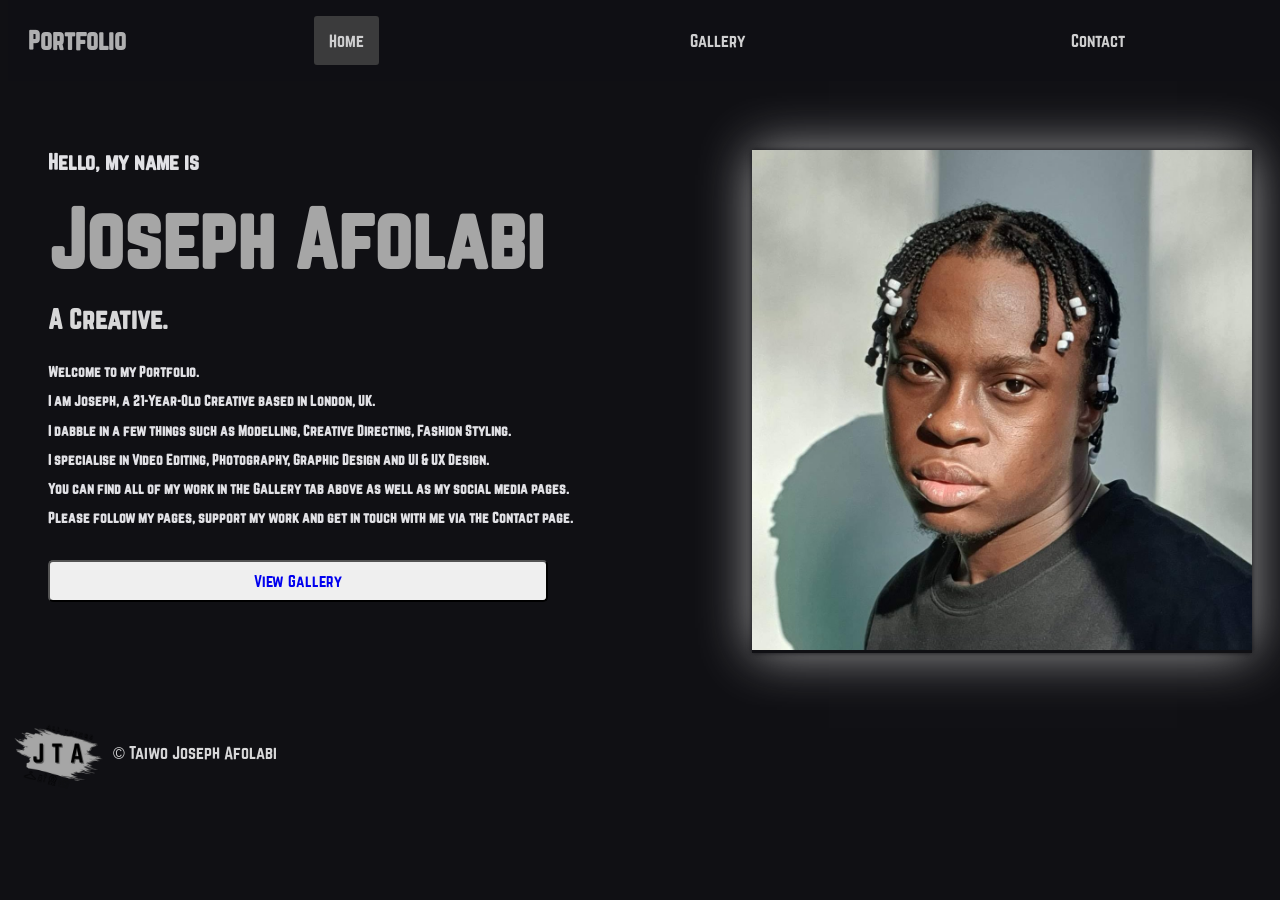
<file: index.html>
<!DOCTYPE html>
<html lang="en">
  <head>
    <meta charset="UTF-8" />
    <meta http-equiv="X-UA-Compatible" content="IE=edge" />
    <meta name="viewport" content="width=device-width, initial-scale=1.0" />
    <link rel="stylesheet" href="./styles.css" />
    <title>Homepage - Joseph Afolabi</title>
  </head>
  <body>
    <script src="./script.js" defer></script>
    <header>
      <nav class="nav_bar">
        <h2 class="logo">Portfolio</h2>
        <ul class="nav_links">
          <li class="active"><a href="index.html">Home</a></li>
          <li>
            <a href="gallery.html">Gallery</a>
            <div class="sub_menu_1">
              <ul>
                <li><a href="gallery-jta.html">Joseph Afolabi</a></li>
                <li><a href="gallery-atj.html">All Things JTA</a></li>
                <li><a href="gallery-modelling.html">Modelling</a></li>
                <li><a href="gallery-photography.html">Photography</a></li>
                <li>
                  <a href="gallery-design.html">Graphic Design & UI/UX</a>
                </li>
                <li>
                  <a href="gallery-brands.html">Brands & User Generated Content</a>
                </li>
              </ul>
            </div>
          </li>
          <li><a href="contact.html">Contact</a></li>
        </ul>
      </nav>
    </header>
    <main>
      <section class="content">
        <section>
          <h4>Hello, my name is</h4>
          <h1>Joseph Afolabi</h1>
          <h3>A Creative.</h3>
          <h5>
            Welcome to my Portfolio.
            <p>I am Joseph, a 21-Year-Old Creative based in London, UK.</p>
            <p>
              I dabble in a few things such as Modelling, Creative Directing,
              Fashion Styling.
            </p>
            <p>
              I specialise in Video Editing, Photography, Graphic Design and UI
              & UX Design.
            </p>
            <p>
              You can find all of my work in the Gallery tab above as well as my
              social media pages.
            </p>
            <p>
              Please follow my pages, support my work and get in touch with me
              via the Contact page.
            </p>
          </h5>
          <button onclick="document.location='./gallery.html'"><a href="./gallery.html">View Gallery</a></button>
        </section>
        <section class="profile_image">
          <img src="Pictures/JTA 1.jpg" alt="JTA 1" width="500px" />
        </section>
      </section>
    </main>
    <footer class="footer_style">
      <img
        src="Pictures/ATJ Logo (No Background).png"
        alt="scratch out sign with All Things JTA text"
      />
      <p>&#169; Taiwo Joseph Afolabi</p>
    </footer>
  </body>
</html>
</file>
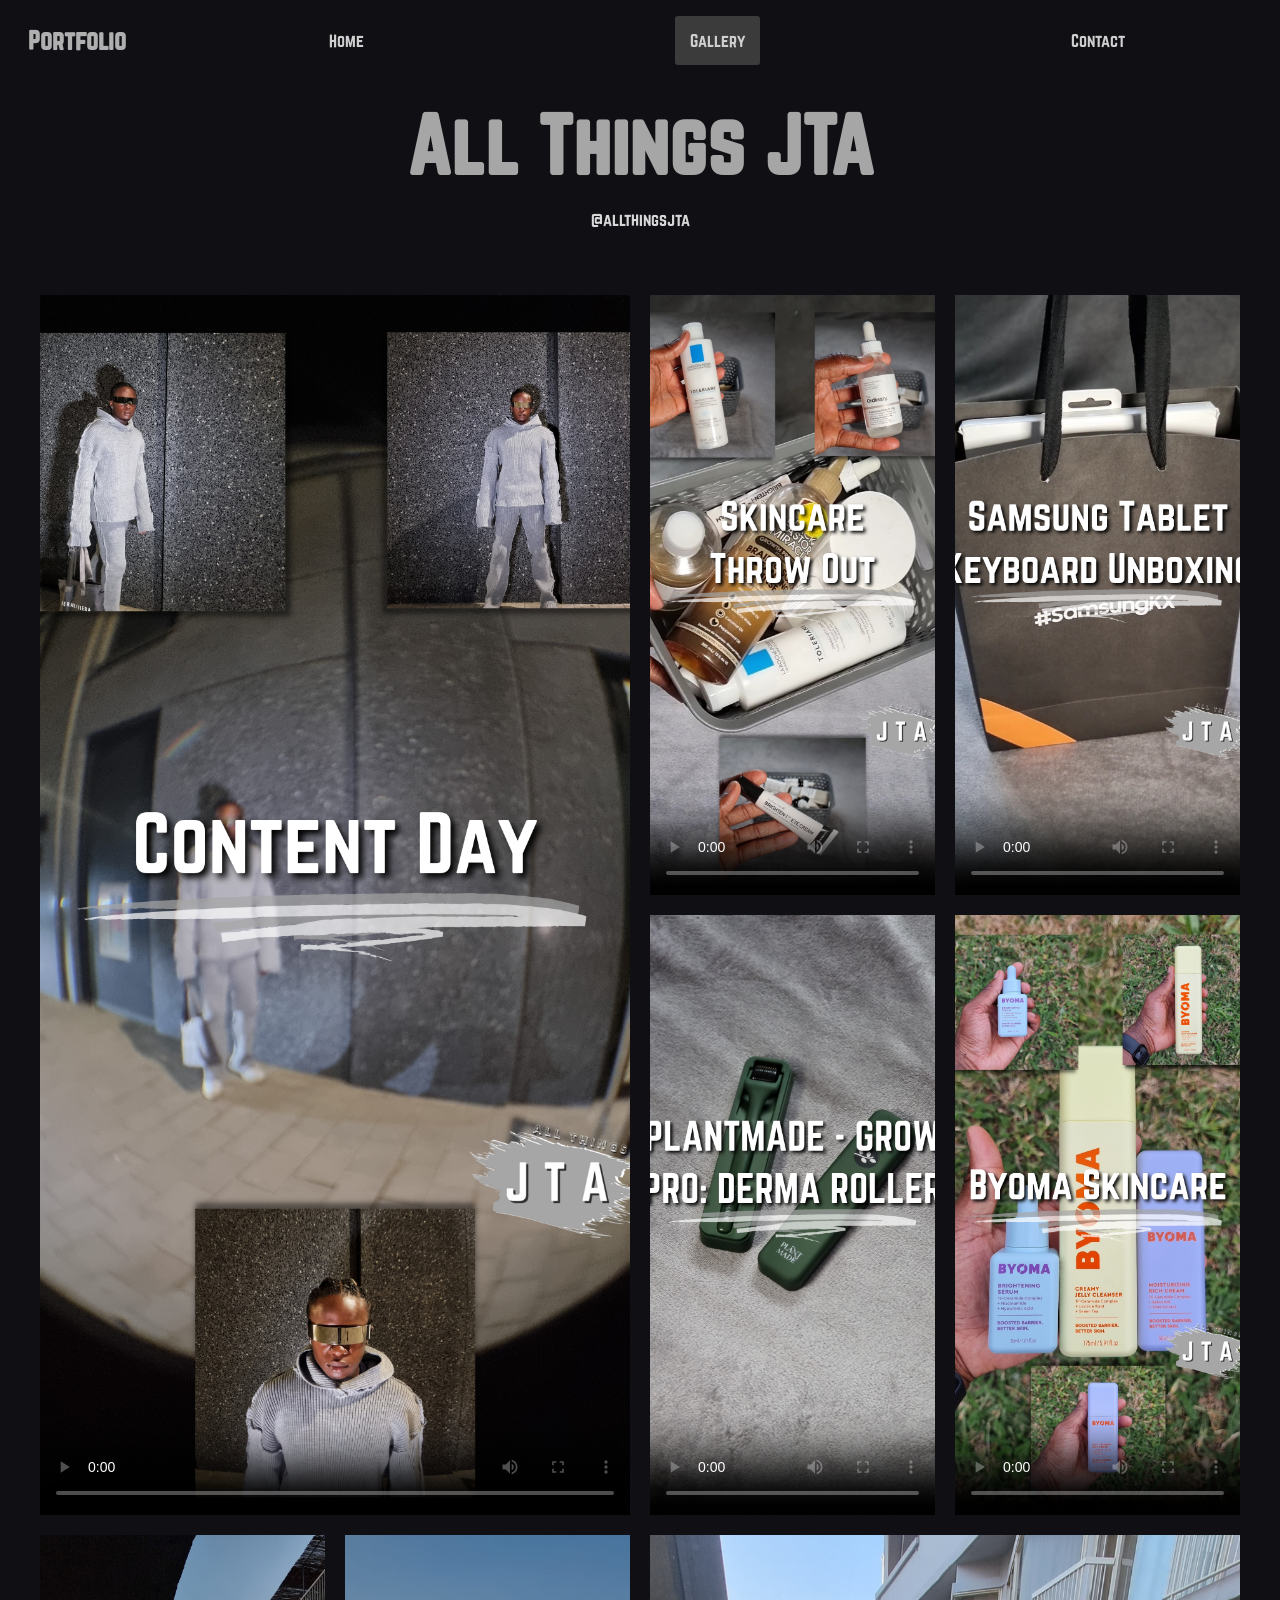
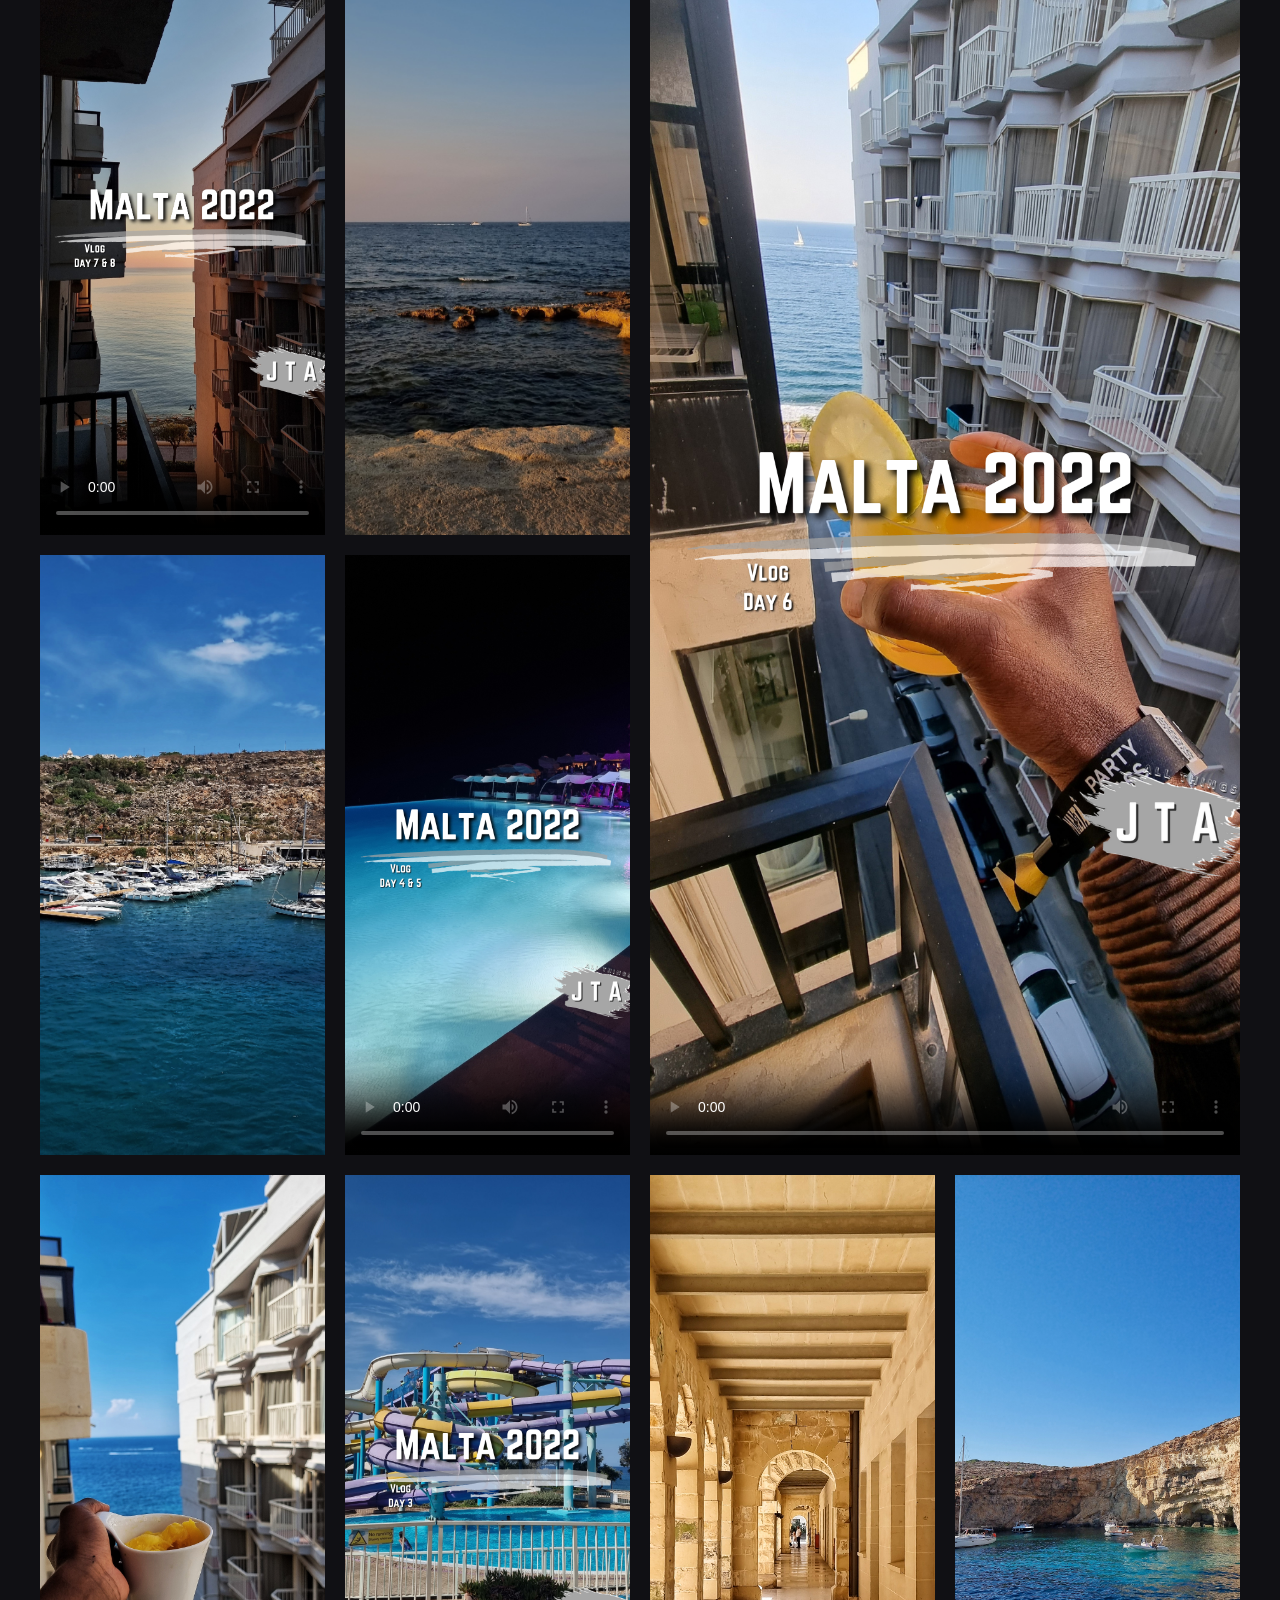
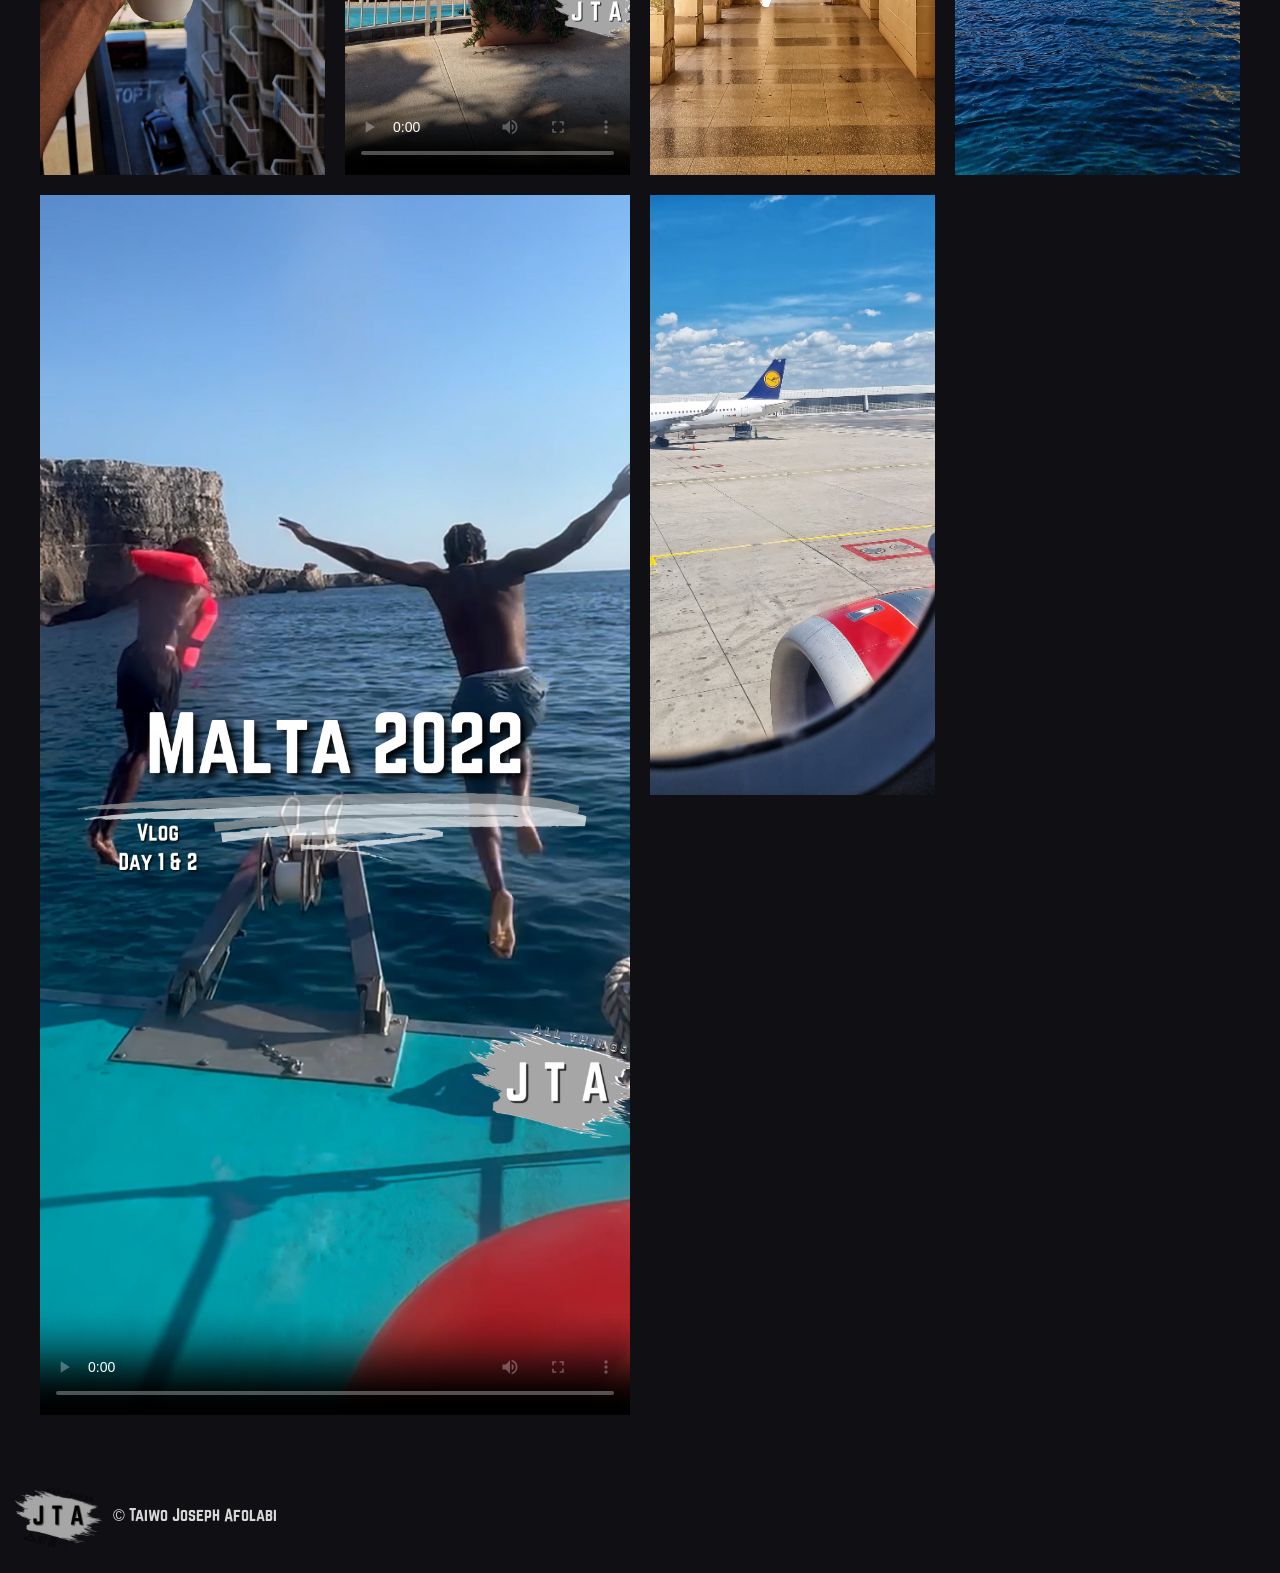
<file: gallery-atj.html>
<!DOCTYPE html>
<html lang="en">
  <head>
    <meta charset="UTF-8" />
    <meta http-equiv="X-UA-Compatible" content="IE=edge" />
    <meta name="viewport" content="width=device-width, initial-scale=1.0" />
    <link rel="stylesheet" href="./styles.css" />
    <title>Gallery - All Things JTA</title>
  </head>
  <body>
    <script src="./script.js" defer></script>
    <header>
      <nav class="nav_bar">
        <h2 class="logo">Portfolio</h2>
        <ul class="nav_links">
          <li><a href="index.html">Home</a></li>
          <li class="active">
            <a href="gallery.html">Gallery</a>
            <div class="sub_menu_1">
              <ul>
                <li><a href="gallery-jta.html">Joseph Afolabi</a></li>
                <li><a href="gallery-atj.html">All Things JTA</a></li>
                <li><a href="gallery-modelling.html">Modelling</a></li>
                <li><a href="gallery-photography.html">Photography</a></li>
                <li>
                  <a href="gallery-design.html">Graphic Design & UI/UX</a>
                </li>
                <li>
                  <a href="gallery-brands.html"
                    >Brands & User Generated Content</a
                  >
                </li>
              </ul>
            </div>
          </li>
          <li><a href="contact.html">Contact</a></li>
        </ul>
      </nav>
    </header>
    <main>
      <section id="header_style2">
        <h1>All Things JTA</h1>
        <p>@allthingsjta</p>
      </section>

      <section class="image_gallery">
        <section class="video_box">
          <video
            controls
            poster="Pictures/All Things JTA/Content Day - 22.09.22.png"
          >
            <source
              src="./Pictures/All Things JTA/Content Day - Reel.mp4"
              type="video/mp4"
            />
            Your browser does not support the video tag.
          </video>
          <section class="overlay">
            <section class="details">
              <h3 class="title">
                <a
                  href="https://www.instagram.com/reel/CjJPcP8g_Td/?utm_source=ig_web_copy_link"
                  >Content Day - INTERGALACTIC</a
                >
              </h3>
              <span class="category">
                <a href="#">1 October 2022</a>
              </span>
            </section>
          </section>
        </section>

        <section class="video_box">
          <video
            controls
            poster="Pictures/All Things JTA/Skincare Throw Out.png"
          >
            <source
              src="./Pictures/All Things JTA/Skincare Throw Out - Reel.mp4"
              type="video/mp4"
            />
            Your browser does not support the video tag.
          </video>
          <section class="overlay">
            <section class="details">
              <h3 class="title">
                <a href="">Skincare Throw Out</a>
              </h3>
              <span class="category">
                <a href="#">07 September 2022</a>
              </span>
            </section>
          </section>
        </section>

        <section class="video_box">
          <video
            controls
            poster="Pictures/All Things JTA/Samsung Tablet Keyboard Unboxing.png"
          >
            <source
              src="Pictures/All Things JTA/Keyboard Unboxing - Reel.mp4"
              type="video/mp4"
            />
            Your browser does not support the video tag.
          </video>
          <section class="overlay">
            <section class="details">
              <h3 class="title">
                <a
                  href="https://www.instagram.com/reel/CiIVa0EAYUt/?utm_source=ig_web_copy_link"
                  >Samsung Tablet Keyboard Unboxing</a
                >
              </h3>
              <span class="category">
                <a href="#">05 September 2022</a>
              </span>
            </section>
          </section>
        </section>

        <section class="video_box">
          <video
            controls
            poster="Pictures/User Generated Content/PLANTMADE - Grow Pro Derma Roller.png"
          >
            <source
              src="Pictures/User Generated Content/Derma Roller Unboxing.mp4"
              type="video/mp4"
            />
            Your browser does not support the video tag.
          </video>
          <section class="overlay">
            <section class="details">
              <h3 class="title">
                <a
                  href="https://www.instagram.com/reel/CiFduZLgjHO/?utm_source=ig_web_copy_link"
                  >PLANTMADE - Grow Pro: Derma Roller</a
                >
              </h3>
              <span class="category">
                <a href="#">04 September 2022</a>
              </span>
            </section>
          </section>
        </section>

        <section class="video_box">
          <video controls poster="Pictures/All Things JTA/Byoma Skincare.png">
            <source
              src="./Pictures/All Things JTA/Byoma Products - Reel.mp4"
              type="video/mp4"
            />
            Your browser does not support the video tag.
          </video>
          <section class="overlay">
            <section class="details">
              <h3 class="title">
                <a
                  href="https://www.instagram.com/reel/Ch66i7jg4xC/?utm_source=ig_web_copy_link"
                  >Byoma Skincare</a
                >
              </h3>
              <span class="category">
                <a href="#">31 August 2022</a>
              </span>
            </section>
          </section>
        </section>

        <section class="video_box">
          <video
            controls
            poster="Pictures/All Things JTA/Malta - Day 7 and 8.png"
          >
            <source
              src="./Pictures/All Things JTA/Malta - Day 7 and 8.mp4"
              type="video/mp4"
            />
            Your browser does not support the video tag.
          </video>
          <section class="overlay">
            <section class="details">
              <h3 class="title">
                <a
                  href="https://www.instagram.com/reel/ChRa3p2ABD2/?utm_source=ig_web_copy_link"
                  >Day 7 & 8 - Malta Vlog</a
                >
              </h3>
              <span class="category">
                <a href="#">15 August 2022</a>
              </span>
            </section>
          </section>
        </section>

        <section class="image_box">
          <img src="Pictures/All Things JTA/15.08.22-01.jpeg" alt="JTA 1" />
          <section class="overlay">
            <section class="details">
              <h3 class="title">
                <a
                  href="https://www.instagram.com/p/ChRZ8E5sb0-/?utm_source=ig_web_copy_link"
                  >Day 6, 7 and 8 Malta - Photo Dump</a
                >
              </h3>
              <span class="category">
                <a href="#">31 August 2022</a>
              </span>
            </section>
          </section>
        </section>

        <section class="video_box">
          <video controls poster="Pictures/All Things JTA/Malta - Day 6.png">
            <source
              src="./Pictures/All Things JTA/Malta - Day 6.mp4"
              type="video/mp4"
            />
            Your browser does not support the video tag.
          </video>
          <section class="overlay">
            <section class="details">
              <h3 class="title">
                <a
                  href="https://www.instagram.com/reel/ChPNesAAWL1/?utm_source=ig_web_copy_link"
                  >Day 6 - Malta Vlog</a
                >
              </h3>
              <span class="category">
                <a href="#">14 August 2022</a>
              </span>
            </section>
          </section>
        </section>

        <section class="image_box">
          <img src="Pictures/All Things JTA/13.08.22-08.jpeg" alt="JTA 1" />
          <section class="overlay">
            <section class="details">
              <h3 class="title">
                <a
                  href="https://www.instagram.com/p/ChM9BBPsLqF/?utm_source=ig_web_copy_link"
                  >Day 5 Malta - Photo Dump</a
                >
              </h3>
              <span class="category">
                <a href="#">13 August 2022</a>
              </span>
            </section>
          </section>
        </section>

        <section class="video_box">
          <video
            controls
            poster="Pictures/All Things JTA/Malta - Day 4 and 5.png"
          >
            <source
              src="./Pictures/All Things JTA/Malta - Day 4 and 5.mp4"
              type="video/mp4"
            />
            Your browser does not support the video tag.
          </video>
          <section class="overlay">
            <section class="details">
              <h3 class="title">
                <a
                  href="https://www.instagram.com/reel/ChM4vr7A5ZP/?utm_source=ig_web_copy_link"
                  >Day 4 & 5 - Malta Vlog</a
                >
              </h3>
              <span class="category">
                <a href="#">13 August 2022</a>
              </span>
            </section>
          </section>
        </section>

        <section class="image_box">
          <img src="Pictures/All Things JTA/13.08.22-01.jpeg" alt="JTA 1" />
          <section class="overlay">
            <section class="details">
              <h3 class="title">
                <a
                  href="https://www.instagram.com/p/ChMgHdyMjIL/?utm_source=ig_web_copy_link"
                  >Day 4 Malta - Photo Dump</a
                >
              </h3>
              <span class="category">
                <a href="#">13 August 2022</a>
              </span>
            </section>
          </section>
        </section>

        <section class="video_box">
          <video controls poster="Pictures/All Things JTA/Malta - Day 3.png">
            <source
              src="./Pictures/All Things JTA/Malta - Day 3.mp4"
              type="video/mp4"
            />
            Your browser does not support the video tag.
          </video>
          <section class="overlay">
            <section class="details">
              <h3 class="title">
                <a
                  href="https://www.instagram.com/reel/Cg9X6F7Ax0z/?utm_source=ig_web_copy_link"
                  >Day 3 - Malta Vlog</a
                >
              </h3>
              <span class="category">
                <a href="#">7 August 2022</a>
              </span>
            </section>
          </section>
        </section>

        <section class="image_box">
          <img
            src="Pictures/All Things JTA/Day 3 Malta - Photo Dump.jpeg"
            alt="JTA 1"
          />
          <section class="overlay">
            <section class="details">
              <h3 class="title">
                <a
                  href="https://www.instagram.com/p/CgrboIEsXvW/?utm_source=ig_web_copy_link"
                  >Day 3 Malta - Photo Dump</a
                >
              </h3>
              <span class="category">
                <a href="#">31 July 2022</a>
              </span>
            </section>
          </section>
        </section>

        <section class="image_box">
          <img
            src="Pictures/All Things JTA/Day 2 Malta - Photo Dump.jpeg"
            alt="JTA 1"
          />
          <section class="overlay">
            <section class="details">
              <h3 class="title">
                <a
                  href="https://www.instagram.com/p/CgkL1xMMdFd/?utm_source=ig_web_copy_link"
                  >Day 2 Malta - Photo Dump</a
                >
              </h3>
              <span class="category">
                <a href="#">28 July 2022</a>
              </span>
            </section>
          </section>
        </section>

        <section class="video_box">
          <video
            controls
            poster="Pictures/All Things JTA/Malta - Day 1 and 2.png"
          >
            <source
              src="./Pictures/All Things JTA/Malta - Day 1 and 2.mp4"
              type="video/mp4"
            />
            Your browser does not support the video tag.
          </video>
          <section class="overlay">
            <section class="details">
              <h3 class="title">
                <a
                  href="https://www.instagram.com/reel/Cghx1NjgehK/?utm_source=ig_web_copy_link"
                  >Day 1 & 2 - Malta Vlog</a
                >
              </h3>
              <span class="category">
                <a href="#">27 July 2022</a>
              </span>
            </section>
          </section>
        </section>

        <section class="image_box">
          <img
            src="Pictures/All Things JTA/Day 1 Malta - Photo Dump.jpeg"
            alt="JTA 1"
          />
          <section class="overlay">
            <section class="details">
              <h3 class="title">
                <a
                  href="https://www.instagram.com/p/CgaBQbyshzP/?utm_source=ig_web_copy_link"
                  >Day 1 Malta - Photo Dump</a
                >
              </h3>
              <span class="category">
                <a href="#">24 July 2022</a>
              </span>
            </section>
          </section>
        </section>
      </section>
    </main>
    <footer class="footer_style">
      <img
        src="Pictures/ATJ Logo (No Background).png"
        alt="scratch out sign with All Things JTA text"
      />
      <p>&#169; Taiwo Joseph Afolabi</p>
    </footer>
  </body>
</html>
</file>
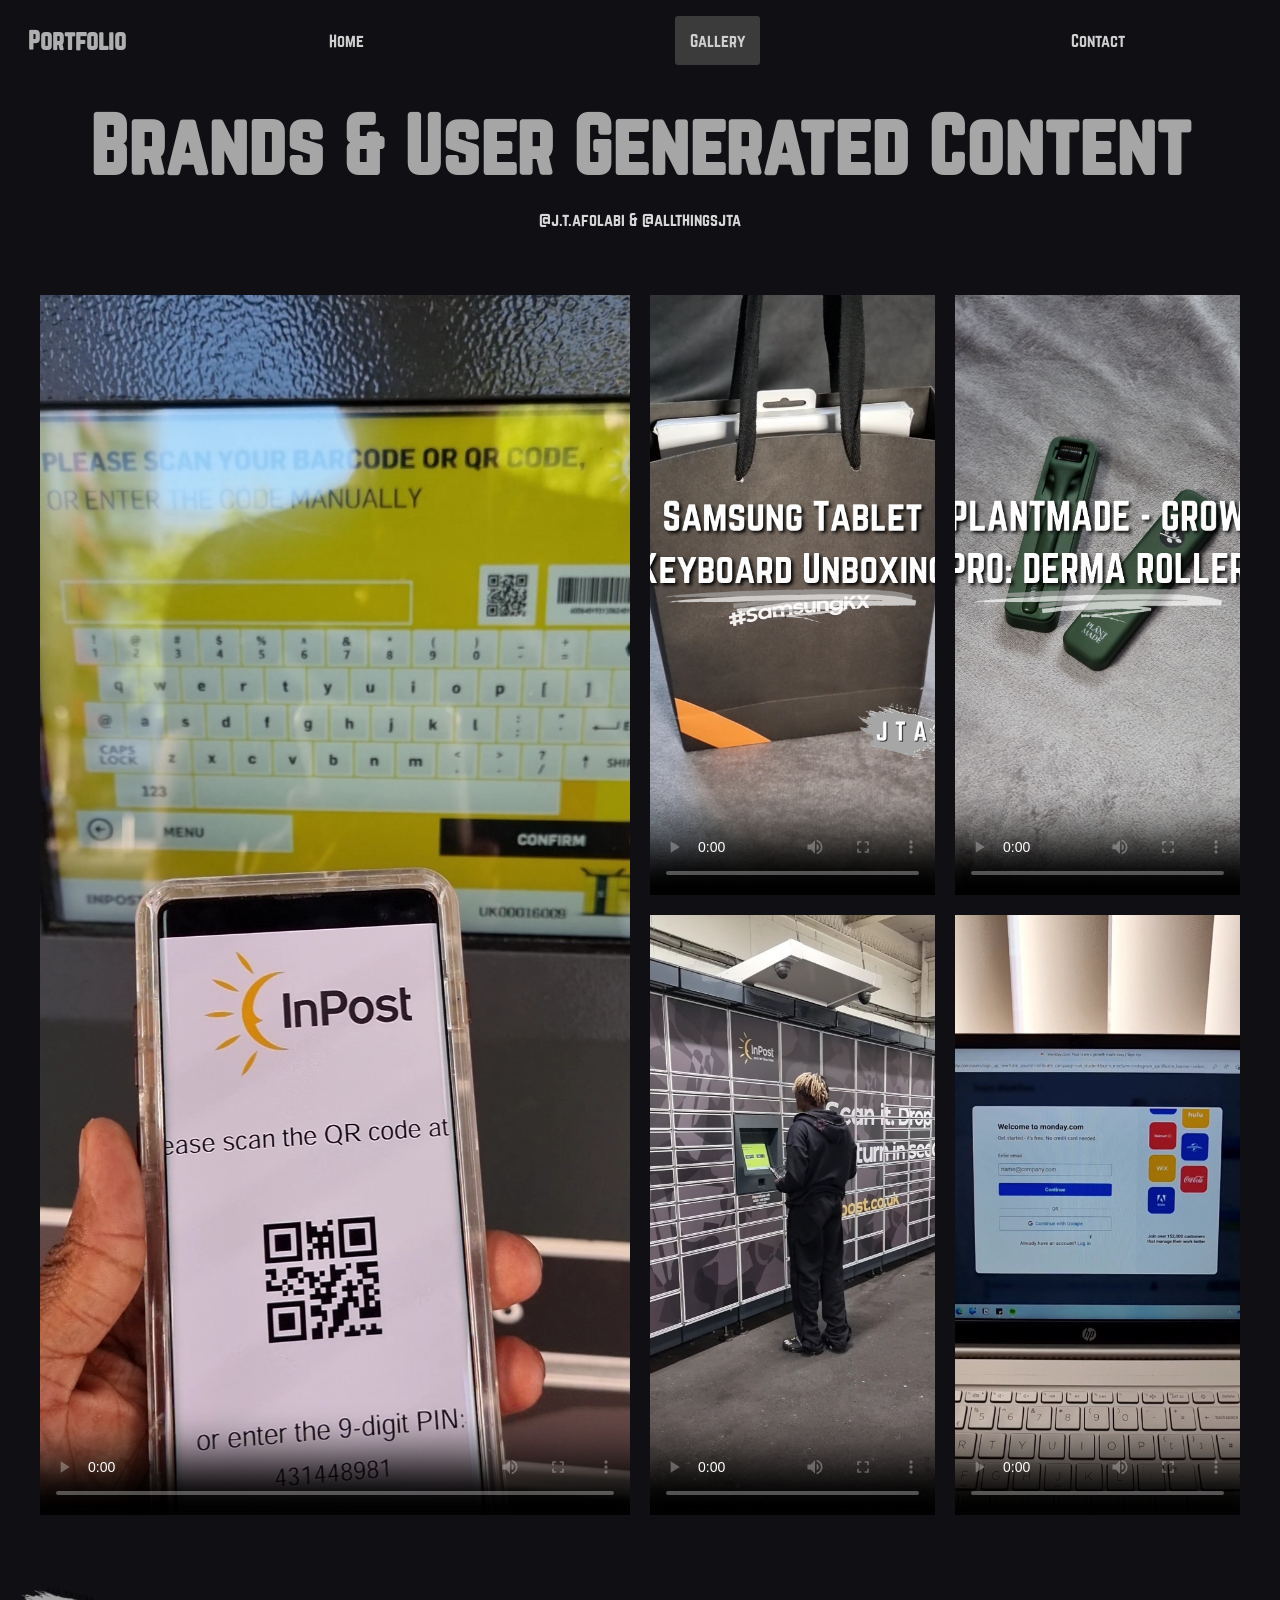
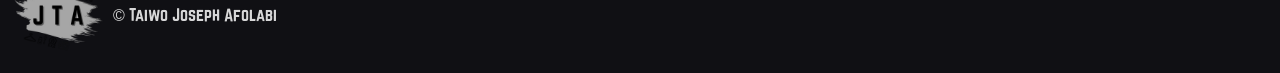
<file: gallery-brands.html>
<!DOCTYPE html>
<html lang="en">
  <head>
    <meta charset="UTF-8" />
    <meta http-equiv="X-UA-Compatible" content="IE=edge" />
    <meta name="viewport" content="width=device-width, initial-scale=1.0" />
    <link rel="stylesheet" href="./styles.css" />
    <title>Gallery - Brands & User Generated Content</title>
  </head>

  <body>
    <script src="./script.js" defer></script>
    <header>
      <nav class="nav_bar">
        <h2 class="logo">Portfolio</h2>
        <ul class="nav_links">
          <li><a href="index.html">Home</a></li>
          <li class="active">
            <a href="gallery.html">Gallery</a>
            <div class="sub_menu_1">
              <ul>
                <li><a href="gallery-jta.html">Joseph Afolabi</a></li>
                <li><a href="gallery-atj.html">All Things JTA</a></li>
                <li><a href="gallery-modelling.html">Modelling</a></li>
                <li><a href="gallery-photography.html">Photography</a></li>
                <li>
                  <a href="gallery-design.html">Graphic Design & UI/UX</a>
                </li>
                <li>
                  <a href="gallery-brands.html"
                    >Brands & User Generated Content</a
                  >
                </li>
              </ul>
            </div>
          </li>
          <li><a href="contact.html">Contact</a></li>
        </ul>
      </nav>
    </header>
    <main>
      <section id="header_style2">
        <h1>Brands & User Generated Content</h1>
        <p>@j.t.afolabi & @allthingsjta</p>
      </section>

      <section class="image_gallery">
        <section class="video_box">
          <video
            controls
            poster="Pictures/User Generated Content/InPost Ad Reel - Phase 3.jpg"
          >
            <source
              src="Pictures/User Generated Content/InPost Ad Reel - Phase 3.mp4"
              type="video/mp4"
            />
            Your browser does not support the video tag.
          </video>
          <section class="overlay">
            <section class="details">
              <h3 class="title">
                <a
                  href="https://www.instagram.com/reel/Ciu1paPgk0t/?igshid=YmMyMTA2M2Y="
                  >InPost Ad - Return Your Way</a
                >
              </h3>
              <span class="category">
                <a href="#">20 September 2022</a>
              </span>
            </section>
          </section>
        </section>

        <section class="video_box">
          <video
            controls
            poster="Pictures/All Things JTA/Samsung Tablet Keyboard Unboxing.png"
          >
            <source
              src="Pictures/All Things JTA/Keyboard Unboxing - Reel.mp4"
              type="video/mp4"
            />
            Your browser does not support the video tag.
          </video>
          <section class="overlay">
            <section class="details">
              <h3 class="title">
                <a
                  href="https://www.instagram.com/reel/CiIVa0EAYUt/?igshid=YmMyMTA2M2Y="
                  >Samsung Tablet Keyboard Unboxing</a
                >
              </h3>
              <span class="category">
                <a href="#">5 September 2022</a>
              </span>
            </section>
          </section>
        </section>

        <section class="video_box">
          <video
            controls
            poster="Pictures/User Generated Content/PLANTMADE - Grow Pro Derma Roller.png"
          >
            <source
              src="Pictures/User Generated Content/Derma Roller Unboxing.mp4"
              type="video/mp4"
            />
            Your browser does not support the video tag.
          </video>
          <section class="overlay">
            <section class="details">
              <h3 class="title">
                <a
                  href="https://www.instagram.com/reel/CiIVa0EAYUt/?igshid=YmMyMTA2M2Y="
                  >PLANTMADE - Grow Pro: Derma Roller</a
                >
              </h3>
              <span class="category">
                <a href="#">5 September 2022</a>
              </span>
            </section>
          </section>
        </section>

        <section class="video_box">
          <video
            controls
            poster="Pictures/User Generated Content/InPost Ad Reel.jpg"
          >
            <source
              src="Pictures/User Generated Content/InPost Ad Reel.mp4"
              type="video/mp4"
            />
            Your browser does not support the video tag.
          </video>
          <section class="overlay">
            <section class="details">
              <h3 class="title">
                <a
                  href="https://www.instagram.com/reel/CiIVa0EAYUt/?igshid=YmMyMTA2M2Y="
                  >InPost Ad - Send Your Way</a
                >
              </h3>
              <span class="category">
                <a href="#">5 September 2022</a>
              </span>
            </section>
          </section>
        </section>

        <section class="video_box">
          <video
            controls
            poster="Pictures/User Generated Content/monday.com Ad.jpg"
          >
            <source
              src="Pictures/User Generated Content/monday.com Ad.mp4"
              type="video/mp4"
            />
            Your browser does not support the video tag.
          </video>
          <section class="overlay">
            <section class="details">
              <h3 class="title">
                <a
                  href="https://www.instagram.com/reel/CiIVa0EAYUt/?igshid=YmMyMTA2M2Y="
                  >InPost Ad - Send Your Way</a
                >
              </h3>
              <span class="category">
                <a href="#">16 May 2022</a>
              </span>
            </section>
          </section>
        </section>
      </section>
    </main>
    <footer class="footer_style">
      <img
        src="Pictures/ATJ Logo (No Background).png"
        alt="scratch out sign with All Things JTA text"
      />
      <p>&#169; Taiwo Joseph Afolabi</p>
    </footer>
  </body>
</html>
</file>
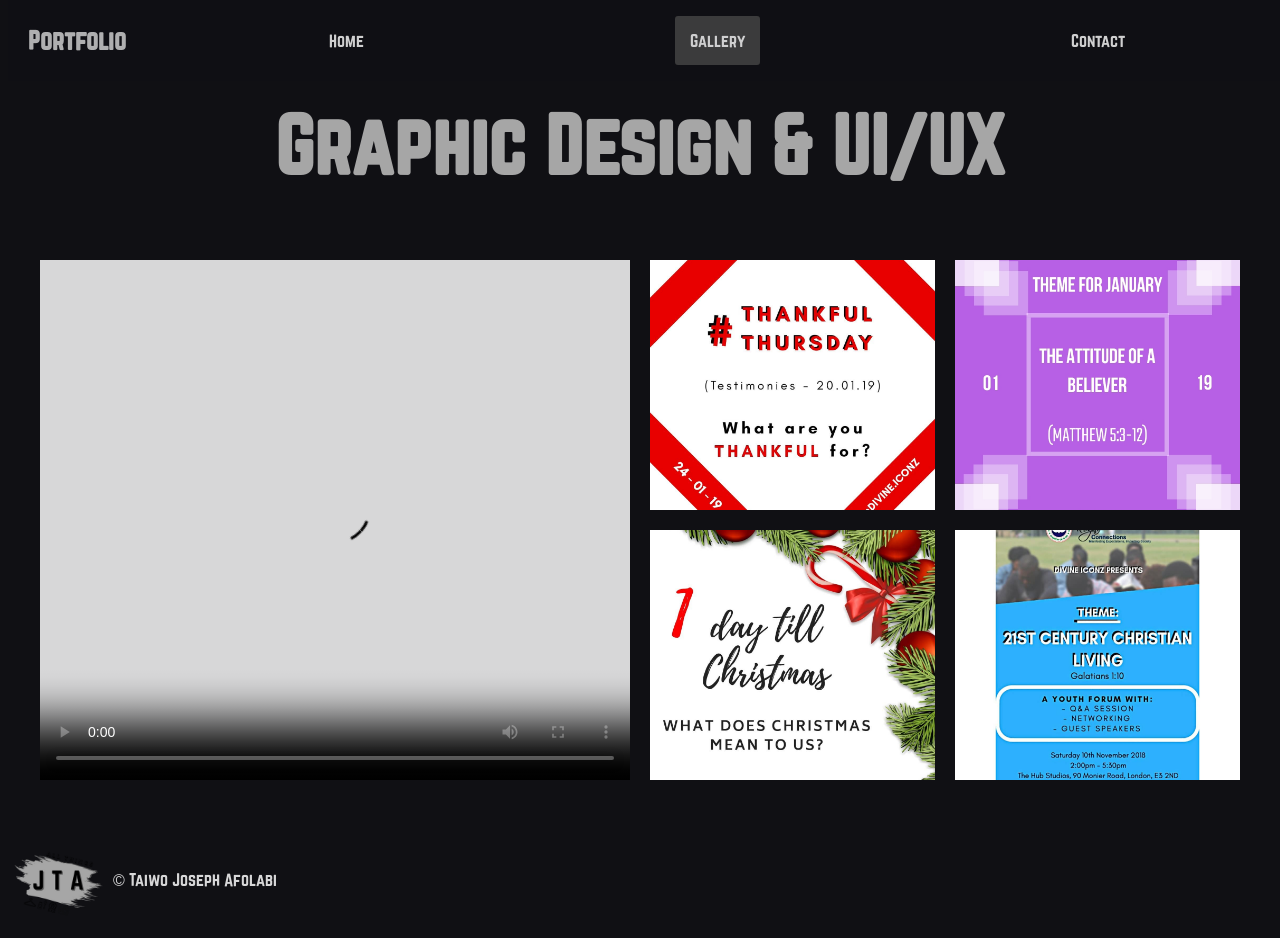
<file: gallery-design.html>
<!DOCTYPE html>
<html lang="en">
  <head>
    <meta charset="UTF-8" />
    <meta http-equiv="X-UA-Compatible" content="IE=edge" />
    <meta name="viewport" content="width=device-width, initial-scale=1.0" />
    <link rel="stylesheet" href="./styles.css" />
    <title>Gallery - Design</title>
  </head>
  <body>
    <script src="./script.js" defer></script>
    <header>
      <nav class="nav_bar">
        <h2 class="logo">Portfolio</h2>
        <ul class="nav_links">
          <li><a href="index.html">Home</a></li>
          <li class="active">
            <a href="gallery.html">Gallery</a>
            <div class="sub_menu_1">
              <ul>
                <li><a href="gallery-jta.html">Joseph Afolabi</a></li>
                <li><a href="gallery-atj.html">All Things JTA</a></li>
                <li><a href="gallery-modelling.html">Modelling</a></li>
                <li><a href="gallery-photography.html">Photography</a></li>
                <li>
                  <a href="gallery-design.html">Graphic Design & UI/UX</a>
                </li>
                <li>
                  <a href="gallery-brands.html"
                    >Brands & User Generated Content</a
                  >
                </li>
              </ul>
            </div>
          </li>
          <li><a href="contact.html">Contact</a></li>
        </ul>
      </nav>
    </header>
    <main>
      <section id="header_style2">
        <h1>Graphic Design & UI/UX</h1>
        <p></p>
      </section>

      <section class="image_gallery2">
        <section class="video_box">
          <video controls poster="Pictures/Design/">
            <source
              src="Pictures/Design/Divine Iconz - 15.06.19.mp4"
              type="video/mp4"
            />
            Your browser does not support the video tag.
          </video>
          <section class="overlay">
            <section class="details">
              <h3 class="title">
                <a
                  href="https://www.instagram.com/p/ByvArr3HfGj/?utm_source=ig_web_copy_link"
                  >Divine Iconz</a
                >
              </h3>
              <span class="category">
                <a href="#">15 June 2019</a>
              </span>
            </section>
          </section>
        </section>

        <section class="image_box">
          <img src="Pictures/Design/Divine Iconz - 24.01.19.jpg" alt="JTA 1" />
          <section class="overlay">
            <section class="details">
              <h3 class="title">
                <a
                  href="https://www.instagram.com/p/BtBrxkYHfOA/?utm_source=ig_web_copy_link"
                  target="_blank"
                  >Divine Iconz</a
                >
              </h3>
              <span class="category">
                <a href="#">24 January 2019</a>
              </span>
            </section>
          </section>
        </section>
        <section class="image_box">
          <img src="Pictures/Design/Divine Iconz - 13.01.19.jpg" alt="JTA 1" />
          <section class="overlay">
            <section class="details">
              <h3 class="title">
                <a
                  href="https://www.instagram.com/p/Bsk5OnIg1V4/?utm_source=ig_web_copy_link"
                  target="_blank"
                  >Divine Iconz</a
                >
              </h3>
              <span class="category">
                <a href="#">13 January 2019</a>
              </span>
            </section>
          </section>
        </section>

        <section class="image_box">
          <img src="Pictures/Design/Divine Iconz - 24.12.18.jpg" alt="JTA 1" />
          <section class="overlay">
            <section class="details">
              <h3 class="title">
                <a
                  href="https://www.instagram.com/p/BryEXMHHJQA/?utm_source=ig_web_copy_link"
                  target="_blank"
                  >Divine Iconz</a
                >
              </h3>
              <span class="category">
                <a href="#">24 December 2018</a>
              </span>
            </section>
          </section>
        </section>

        <section class="image_box">
          <img src="Pictures/Design/Divine Iconz - 30.10.18.jpg" alt="JTA 1" />
          <section class="overlay">
            <section class="details">
              <h3 class="title">
                <a
                  href="https://www.instagram.com/p/BpkOl76nGma/?utm_source=ig_web_copy_link"
                  target="_blank"
                  >Divine Iconz</a
                >
              </h3>
              <span class="category">
                <a href="#">30 October 2018</a>
              </span>
            </section>
          </section>
        </section>
      </section>
    </main>
    <footer class="footer_style">
      <img
        src="Pictures/ATJ Logo (No Background).png"
        alt="scratch out sign with All Things JTA text"
      />
      <p>&#169; Taiwo Joseph Afolabi</p>
    </footer>
  </body>
</html>
</file>
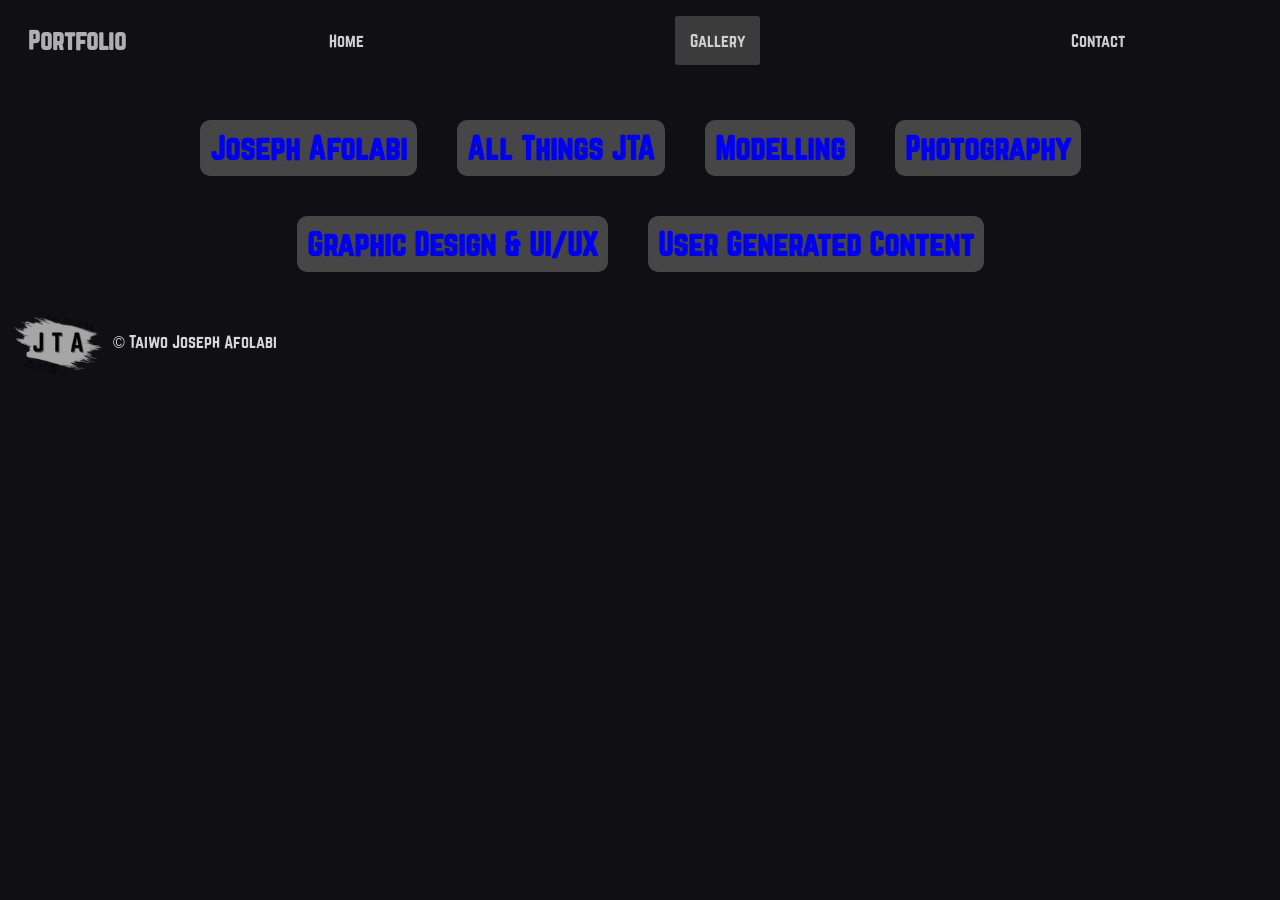
<file: gallery.html>
<!DOCTYPE html>
<html lang="en">
  <head>
    <meta charset="UTF-8" />
    <meta http-equiv="X-UA-Compatible" content="IE=edge" />
    <meta name="viewport" content="width=device-width, initial-scale=1.0" />
    <link rel="stylesheet" href="./styles.css" />
    <title>Gallery - Homepage</title>
  </head>
  <body>
    <script src="./script.js" defer></script>
    <header>
      <nav class="nav_bar">
        <h2 class="logo">Portfolio</h2>
        <ul class="nav_links">
          <li><a href="index.html">Home</a></li>
          <li class="active">
            <a href="gallery.html">Gallery</a>
            <div class="sub_menu_1">
              <ul>
                <li><a href="gallery-jta.html">Joseph Afolabi</a></li>
                <li><a href="gallery-atj.html">All Things JTA</a></li>
                <li><a href="gallery-modelling.html">Modelling</a></li>
                <li><a href="gallery-photography.html">Photography</a></li>
                <li>
                  <a href="gallery-design.html">Graphic Design & UI/UX</a>
                </li>
                <li>
                  <a href="gallery-brands.html">Brands & User Generated Content</a>
                </li>
              </ul>
            </div>
          </li>
          <li><a href="contact.html">Contact</a></li>
        </ul>
      </nav>
    </header>
    <main>
      <section class="header_style">
        <h2 class="gallery_heading"><a href="gallery-jta.html">Joseph Afolabi</a></h2>
        <p></p>
        <h2 class="gallery_heading"><a href="gallery-atj.html">All Things JTA</a></h2>
        <p></p>
        <h2 class="gallery_heading"><a href="gallery-modelling.html">Modelling</a></h2>
        <p></p>
        <h2 class="gallery_heading"><a href="gallery-photography.html">Photography</a></h2>
        <p></p>
        <h2 class="gallery_heading"><a href="gallery-design.html">Graphic Design & UI/UX</a></h2>
        <p></p>
        <h2 class="gallery_heading"><a href="gallery-brands.html">User Generated Content</a></h2>
        <p></p>
      </section>
    </main>
    <footer class="footer_style">
      <img
        src="Pictures/ATJ Logo (No Background).png"
        alt="scratch out sign with All Things JTA text"
      />
      <p>&#169; Taiwo Joseph Afolabi</p>
    </footer>
  </body>
</html>
</file>
<file: styles.css>
@font-face {
    font-family: "Norwester";
    src: url("Fonts/norwester.otf") format('opentype');
}

body {
    background-color: #101014;
    color: #d7d7d8;
    font-family: 'Norwester', sans-serif;
    position: relative;
    padding: 0;
    margin-top: 100px;
}

.nav_bar {
    background-color: #101014;
    opacity: 0.8;
    position: fixed;
    top: 0;
    display: flex;
    flex-flow: row nowrap;
    justify-content: space-between;
    align-items: center;
    margin: 0;
    overflow: hidden;
    width: 100%;
    transition: top 0.3s;
    list-style: none;
}

.nav_bar .logo{
  margin: 15px 0px 15px 20px;
}

.nav_bar .nav_links{
    display: flex;
    flex-flow: row nowrap;
    justify-content: space-around;
    align-items: flex-start;
    flex-grow: 1;
    list-style: none;
}

.nav_bar ul{
    display: flex;
    list-style: none;
}

.nav_bar ul li{
    width: auto;
    padding: 15px;
}

.nav_bar .nav_links a{
    text-decoration: none;
    color: white;
}

.active, ul li:hover {
    background: #464646;
    border-radius: 3px;
    width: auto;
}

.sub_menu_1{
    display: none;
    color: #e1e1e5;
}

.nav_bar ul li:hover .sub_menu_1{
    display: block;
    position: fixed;
    margin-top: 0px;
    margin-left: -15px;
    background: rgb(70, 70, 70);
    border-radius: 0px 3px 3px 3px;
}

.nav_bar ul li:hover .sub_menu_1 ul{
    text-decoration: none;
    display: block;
    margin: 10px;
}

.nav_bar ul li:hover .sub_menu_1 ul li{
    width: auto;
    padding: 5px;
    border-bottom: 1px dotted #e1e1e5;
    background: transparent;
    border-radius: 0;
    text-align: left;
}

.nav_bar ul li:hover .sub_menu_1 ul li a:hover{
    color: #101014;
}

.nav_bar ul li:hover .sub_menu_1 ul li:last-child{
    border-bottom: none;
}

/* Trying out responsive nav bar design */
@media screen and (max-width: 800px){
  .nav_bar {
    width: 100%;
  }
}

@media screen and (max-width: 300px){
  .nav_bar {
    width: 100%;
  }
}
/*  */

.header_style{
    font-family: "Norwester";
    display: flex;
    flex-direction: row;
    flex-wrap: wrap;
    justify-content: center;
    text-align: center;
}

#header_style2{
    font-family: "Norwester";
    text-align: center;
}

header{
    position: sticky;
    top: 0px;
    z-index: 2;
}

.content{
    display: flex;
    flex-wrap: nowrap;
    flex-direction: row;
    justify-content: space-between;
    gap: 5px;
    flex-grow: 4;
    margin: 0 auto;
    padding: 50px 20px;
}

.content h1{
    color: #a6a6a6;
}

.content h2{
    margin-bottom: 5px;
}

.content h4{
  color: #e1e1e5;
}

.content h5{
    width: auto;
    color: #e1e1e5;
}

#contact_content{
    display: flex;
    flex-wrap: nowrap;
    flex-direction: row;
    justify-content: space-between;
    gap: 5px;
    flex-grow: 4;
    margin: 0 auto;
    padding: 50px 20px;
}

form{
    flex-direction: column;
    margin: 0px 20px;
    display: flex;
    align-items: center;
}

form input{
    display: flex;
    flex-direction: column;
    flex-wrap: nowrap;
    justify-content: space-between;
    gap: 50px;
    border-radius: 5px;
}

.heading{
    margin: 0px 20px 10px;
    margin-top: 50px;
    text-align: center;
}

#message{
    width: 400px;
    height: 100px;
    text-align: start;
    overflow-wrap: break-word;
}

form button{
    margin: 0px;
    width: 200px;
    margin-bottom: 50px;
    color: #464646;
}

form button:link{
    text-decoration: none;
    background:#464646;
}

form button:visited{
    text-decoration: none;
    background:#222222;
}

form button:hover{
    text-decoration: none;
    background:#464646;
    color: #e1e1e5;
}

form button:active{
    text-decoration: none;
    background:#a6a6a6;
}

h1{
    color: #a6a6a6;
    font-size: 75px;
    margin: 20px 20px 20px;
}

h2{
    margin-top: 0px;
}

h3{
    font-size: 25px;
    margin: 0px 20px;
    margin-bottom: 30px;
}

h4{
    color: #a6a6a6;
    font-size: 20px;
    margin: 0px 20px;
}

h5{
    margin: 0px 20px;
    padding-bottom: 20px;
}

.profile_image{
    justify-content: right;
    box-shadow: 0px 0px 5px #101014, 0px 0px 50px #a6a6a6;
    border-radius: none;
}

.profile_image .image_box{
    position: relative;
    overflow: hidden;
}

button{
    width: 500px;
    border-radius: 5px;
    color:#464646;
    padding: 10px;
    font-size: 15px;
    font-family: "Norwester";
    margin: 0px 20px;
}

button:hover{
    background-color:#464646;
    color:#e1e1e5;
}

button a:link{
    text-decoration: none;
}

button a:visited{
    text-decoration: none;
    color:#222222;
}
button a:hover{
    text-decoration: none;
    color: #e1e1e5;
}
button a:active{
    text-decoration: none;
    color: #a6a6a6;
}

.gallery_heading{
    display: flex;
    flex-direction: row;
    flex-wrap: wrap;
    color: #a6a6a6;
    font-size: 30px;
    margin: 20px 20px 20px;
}

.gallery_heading a:link{
    text-decoration: none;
    background-color: #464646;
    font-size: 30px;
    border-radius: 10px;
    padding: 10px;
}

.gallery_heading a:visited{
    text-decoration: none;
    color:#e1e1e5;
}

.gallery_heading a:hover{
    text-decoration: none;
    color:#101014;
}

.gallery_heading a:active{
    text-decoration: none;
    color: #a6a6a6;
}

.image_gallery{
    width: auto;
    max-width: 95%;
    margin: 0 auto;
    padding: 50px 20px;
    display: grid;
    grid-template-columns: repeat(auto-fit,minmax(250px,1fr));
    grid-auto-rows: 600px; /*min-content*/
    grid-auto-flow: dense;
    grid-gap: 20px;
}

.image_gallery .image_box{
    position: relative;
    background-color: #d7d7d8;
    overflow: hidden;
}

.image_gallery .image_box:nth-child(7n+1){
    grid-column: span 2;
    grid-row: span 2;
}

.image_gallery .image_box img{
    width: 100%;
    height: 100%;
    object-fit: cover;
    transition: all 0.5s ease;
}

.image_gallery .image_box:hover img{
    transform: scale(1.1);
}

.image_gallery .image_box .overlay{
    position: absolute;
    top: 0;
    right: 0;
    bottom: 0;
    left: 0;
    background-color: #fafaf2;
    display: flex;
    align-items: center;
    justify-content: center;
    opacity: 0;
    transition: all 0.5s ease;
    z-index: 1;
}

.image_gallery .image_box:hover .overlay{
    top: 20px;
    right: 20px;
    bottom: 20px;
    left: 20px;
    opacity: 1;
}

.image_gallery .image_box .details{
    text-align: center;
}

.image_gallery .image_box .details .title{
    margin-bottom: 8px;
    font-size: 24px;
    font-weight: 600;
    position: relative;
    top: -5px;
    opacity: 0;
    visibility: hidden;
    transition: all 0.3s ease;
}

.image_gallery .image_box .details .category{
    font-size: 18px;
    font-weight: 400;
    position: relative;
    bottom: -5px;
    opacity: 0;
    visibility: hidden;
    transition: all 0.3s ease;
}

.image_gallery ,.image_box:hover .details .title{
    top: 0px;
    opacity: 1;
    visibility: visible;
    transition: all 0.3s 0.2s ease;
}

.image_gallery .image_box:hover .details .category{
    bottom: 0;
    opacity: 1;
    visibility: visible;
    transition: all 0.3s 0.2s ease;
}

.image_gallery .image_box .details .title a,
.image_gallery .image_box .details .category a{
    color: #222222;
    text-decoration: none;
}

@media(max-width:768px){
    .image_gallery{
        
        grid-template-columns: repeat(auto-fit,minmax(250px,1fr));
        grid-auto-rows: 600px;
    }

    .image_gallery .image_box:nth-child(7n+1) {
        grid-column: unset;
        grid-row: unset;
    }
}

.image_gallery .video_box{
    position: relative;
    background-color: #d7d7d8;
    overflow: hidden;
}

.image_gallery .video_box:nth-child(7n+1){
    grid-column: span 2;
    grid-row: span 2;
}

.image_gallery .video_box video{
    width: 100%;
    height: 100%;
    object-fit: cover;
    transition: all 0.5s ease;
}

.image_gallery .video_box:hover video{
    transform: scale(1.1);
}

.image_gallery .video_box .overlay{
    position: absolute;
    top: 0;
    right: 0;
    bottom: 0;
    left: 0;
    background-color: #fafaf2;
    display: flex;
    align-items: center;
    justify-content: center;
    opacity: 0;
    transition: all 0.5s ease;
    z-index: 1;
}

.image_gallery .video_box:hover .overlay{
    top: 20px;
    right: 20px;
    bottom: 50px;
    left: 20px;
    opacity: 1;
}

.image_gallery .video_box .details{
text-align: center;
}

.image_gallery .video_box .details .title{
    margin-bottom: 8px;
    font-size: 24px;
    font-weight: 600;
    position: relative;
    top: -5px;
    opacity: 0;
    visibility: hidden;
    transition: all 0.3s ease;
}

.image_gallery .video_box .details .category{
    font-size: 18px;
    font-weight: 400;
    position: relative;
    bottom: -5px;
    opacity: 0;
    visibility: hidden;
    transition: all 0.3s ease;
}

.image_gallery ,.video_box:hover .details .title{
    top: 0px;
    opacity: 1;
    visibility: visible;
    transition: all 0.3s 0.2s ease;
}

.image_gallery .video_box:hover .details .category{
    bottom: 0;
    opacity: 1;
    visibility: visible;
    transition: all 0.3s 0.2s ease;
}

.image_gallery .video_box .details .title a,
.image_gallery .video_box .details .category a{
    color: #222222;
    text-decoration: none;
}

@media(max-width:768px){
    .image_gallery{
        
        grid-template-columns: repeat(auto-fit,minmax(250px,1fr));
        grid-auto-rows: 600px;
    }

    .image_gallery .video_box:nth-child(7n+1) {
        grid-column: unset;
        grid-row: unset;
    }
}


.image_gallery2{
    width:100%;
    max-width: 95%;
    margin: 0 auto;
    padding: 50px 20px;
    display: grid;
    grid-template-columns: repeat(auto-fit,minmax(250px,1fr));
    grid-auto-rows: 250px; /*min-content*/
    grid-auto-flow: dense;
    grid-gap: 20px;
}

.image_gallery2 .image_box{
    position: relative;
    background-color: #d7d7d8;
    overflow: hidden;
}

.image_gallery2 .image_box:nth-child(7n+1){
    grid-column: span 2;
    grid-row: span 2;
}

.image_gallery2 .image_box img{
    width: 100%;
    height: 100%;
    object-fit: cover;
    transition: all 0.5s ease;
}

.image_gallery2 .image_box:hover img{
    transform: scale(1.1);
}

.image_gallery2 .image_box .overlay{
    position: absolute;
    top: 0;
    right: 0;
    bottom: 0;
    left: 0;
    background-color: #fafaf2;
    display: flex;
    align-items: center;
    justify-content: center;
    opacity: 0;
    transition: all 0.5s ease;
    z-index: 1;
}

.image_gallery2 .image_box:hover .overlay{
    top: 20px;
    right: 20px;
    bottom: 20px;
    left: 20px;
    opacity: 1;
}

.image_gallery2 .image_box .details{
text-align: center;
}

.image_gallery2 .image_box .details .title{
    margin-bottom: 8px;
    font-size: 24px;
    font-weight: 600;
    position: relative;
    top: -5px;
    opacity: 0;
    visibility: hidden;
    transition: all 0.3s ease;
}

.image_gallery2 .image_box .details .category{
    font-size: 18px;
    font-weight: 400;
    position: relative;
    bottom: -5px;
    opacity: 0;
    visibility: hidden;
    transition: all 0.3s ease;
}

.image_gallery2 ,.image_box:hover .details .title{
    top: 0px;
    opacity: 1;
    visibility: visible;
    transition: all 0.3s 0.2s ease;
}

.image_gallery2 .image_box:hover .details .category{
    bottom: 0;
    opacity: 1;
    visibility: visible;
    transition: all 0.3s 0.2s ease;
}

.image_gallery2 .image_box .details .title a,
.image_gallery2 .image_box .details .category a{
    color: #222222;
    text-decoration: none;
}

@media(max-width:768px){
    .image_gallery2{
        
        grid-template-columns: repeat(auto-fit,minmax(250px,1fr));
        grid-auto-rows: 600px;
    }

    .image_gallery2 .image_box:nth-child(7n+1) {
        grid-column: unset;
        grid-row: unset;
    }
}

.image_gallery2 .video_box{
    position: relative;
    background-color: #d7d7d8;
    overflow: hidden;
}

.image_gallery2 .video_box:nth-child(7n+1){
    grid-column: span 2;
    grid-row: span 2;
}

.image_gallery2 .video_box video{
    width: 100%;
    height: 100%;
    object-fit: cover;
    transition: all 0.5s ease;
}

.image_gallery2 .video_box:hover video{
    transform: scale(1.1);
}

.image_gallery2 .video_box .overlay{
    position: absolute;
    top: 0;
    right: 0;
    bottom: 0;
    left: 0;
    background-color: #fafaf2;
    display: flex;
    align-items: center;
    justify-content: center;
    opacity: 0;
    transition: all 0.5s ease;
    z-index: 1;
}

.image_gallery2 .video_box:hover .overlay{
    top: 20px;
    right: 20px;
    bottom: 50px;
    left: 20px;
    opacity: 1;
}

.image_gallery2 .video_box .details{
text-align: center;
}

.image_gallery2 .video_box .details .title{
    margin-bottom: 8px;
    font-size: 24px;
    font-weight: 600;
    position: relative;
    top: -5px;
    opacity: 0;
    visibility: hidden;
    transition: all 0.3s ease;
}

.image_gallery2 .video_box .details .category{
    font-size: 18px;
    font-weight: 400;
    position: relative;
    bottom: -5px;
    opacity: 0;
    visibility: hidden;
    transition: all 0.3s ease;
}

.image_gallery2 ,.video_box:hover .details .title{
    top: 0px;
    opacity: 1;
    visibility: visible;
    transition: all 0.3s 0.2s ease;
}

.image_gallery2 .video_box:hover .details .category{
    bottom: 0;
    opacity: 1;
    visibility: visible;
    transition: all 0.3s 0.2s ease;
}

.image_gallery2 .video_box .details .title a,
.image_gallery2 .video_box .details .category a{
    color: #222222;
    text-decoration: none;
}

@media(max-width:768px){
    .image_gallery2{
        
        grid-template-columns: repeat(auto-fit,minmax(250px,1fr));
        grid-auto-rows: 250px;
    }

    .image_gallery2 .video_box:nth-child(7n+1) {
        grid-column: unset;
        grid-row: unset;
    }
}


.fa-brands{
    font-family: "Norwester";
    display: flex;
    flex-direction: row;
    gap: 20px;
}

i{
    font-size: 20px;
    font-family: "Norwester";
    display: flex;
    flex-direction: row;
    margin: 0px 20px;
    margin-top: 5px;
    color: #e1e1e5;
    list-style: none;
    justify-content: center;
    gap: 5px 5px;
    flex-grow: 4;
}

.icon_text a{
    display: flex;
    flex-direction: row;
    justify-content: center;
    align-items: center;
}

.icon_text a:link{
    font-family: "Norwester";
    text-decoration: none;
}

.icon_text a:visited{
    font-family: "Norwester";
    text-decoration: none;
    color:#e1e1e5;
}

.icon_text a:hover{
    font-family: "Norwester";
    text-decoration: none;
    color:#a6a6a6;
    
}

.icon_text a:active{
    font-family: "Norwester";
    text-decoration: none;
    color: #222222;
}

footer{
    align-items: flex-end;
}

.footer_style{
    display: flex;
    flex-wrap: nowrap;
    flex-direction: row;
    gap: 5px; 
    align-items: center;
}

footer img{
    width:100px;
    height:100px;
}
</file>
